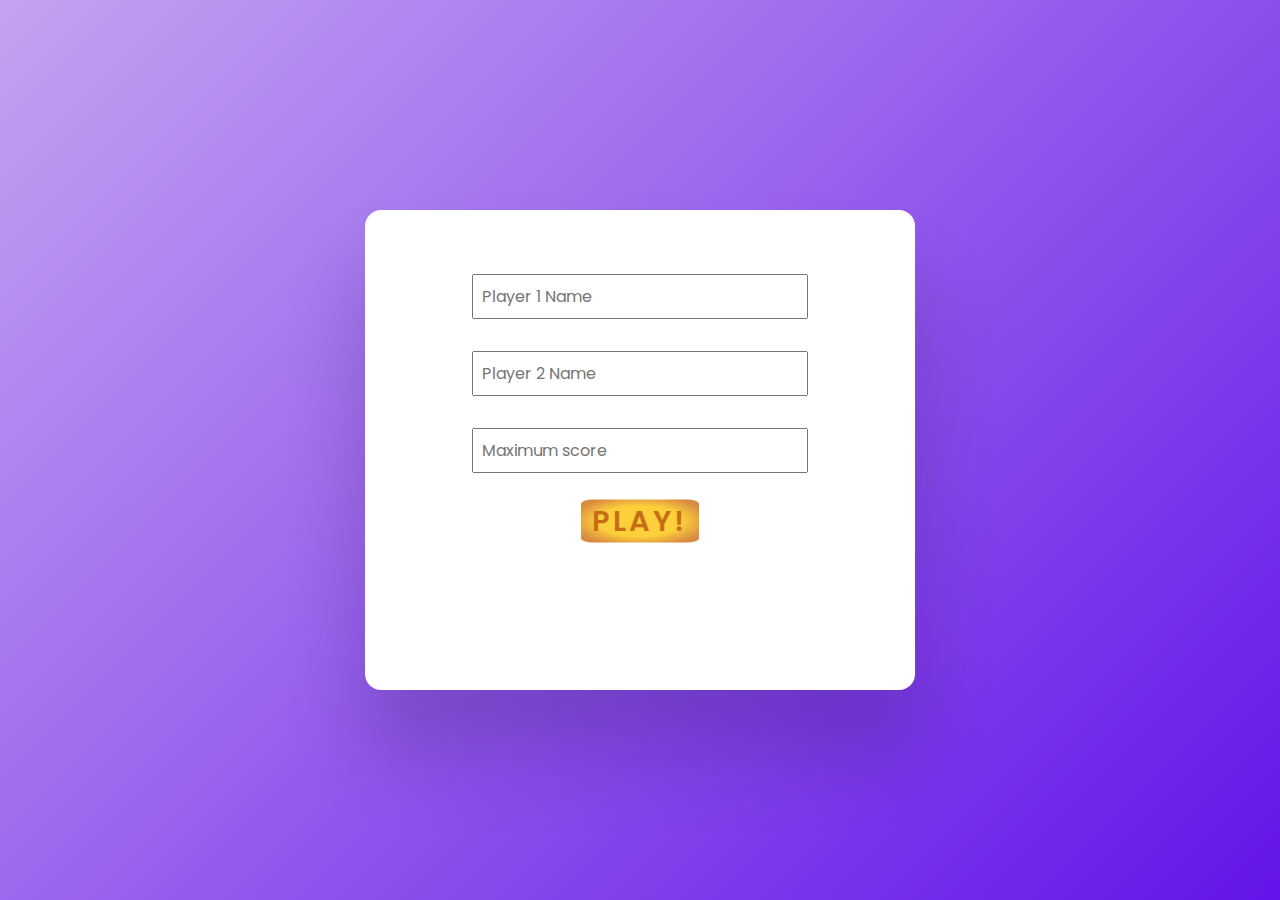
<file: index.html>
<!DOCTYPE html>
<html lang="en">
  <head>
    <meta name="viewport" content="width=device-width, initial-scale=1.0" />
    <title>Wheel of Fortune</title>
    <link
      href="https://fonts.googleapis.com/css2?family=Poppins:wght@500;600&display=swap"
      rel="stylesheet"
    />
    <link rel="stylesheet" href="style.css" />
  </head>
  <body>
    <div class="wrapper">
      <div class="container">
        <div class="player-inputs">
          <input type="text" id="player1" placeholder="Player 1 Name" />
          <input type="text" id="player2" placeholder="Player 2 Name" />
          <input type="text" id="maximumScore" placeholder="Maximum score" />
        </div>
        <button id="play-btn" onclick="playBtn()">Play!</button>
      </div>
      <p id="max-score-error" class="error-msg" style="display: none">
        Please enter a integer maximum score greater than 6!
      </p>
    </div>
    <script src="script.js"></script>
  </body>
</html>
</file>
<file: style.css>
* {
  padding: 0;
  margin: 0;
  box-sizing: border-box;
  font-family: "Poppins", sans-serif;
}
body {
  height: 100vh;
  background: linear-gradient(135deg, #c3a3f1, #6414e9);
}
.wrapper {
  width: 90%;
  max-width: 34.37em;
  max-height: 90vh;
  height: 30rem;
  background-color: #ffffff;
  position: absolute;
  transform: translate(-50%, -50%);
  top: 50%;
  left: 50%;
  padding: 3em;
  border-radius: 1em;
  box-shadow: 0 4em 5em rgba(27, 8, 53, 0.2);
}
.container {
  position: relative;
  width: 100%;
}

#play-btn {
  position: absolute;
  transform: translate(-50%, -50%);
  top: 100%;
  left: 50%;
  width: 26%;
  border-radius: 10%;
  cursor: pointer;
  border: 0;
  background: radial-gradient(#fdcf3b 50%, #d88a40 85%);
  color: #c66e16;
  text-transform: uppercase;
  font-size: 1.8em;
  letter-spacing: 0.1em;
  font-weight: 600;
  margin-top: 2rem;
}

.player-inputs {
  text-align: center;
}

.player-inputs input {
  padding: 0.5em;
  margin: 1em;
  font-size: 1em;
}

@media screen and (max-width: 768px) {
  .wrapper {
    font-size: 12px;
  }
  img {
    right: -5%;
  }
}

.error-msg {
  color: red;
  font-size: 1.5em;
  text-align: center;
  margin-top: 4.5rem;
}
</file>
